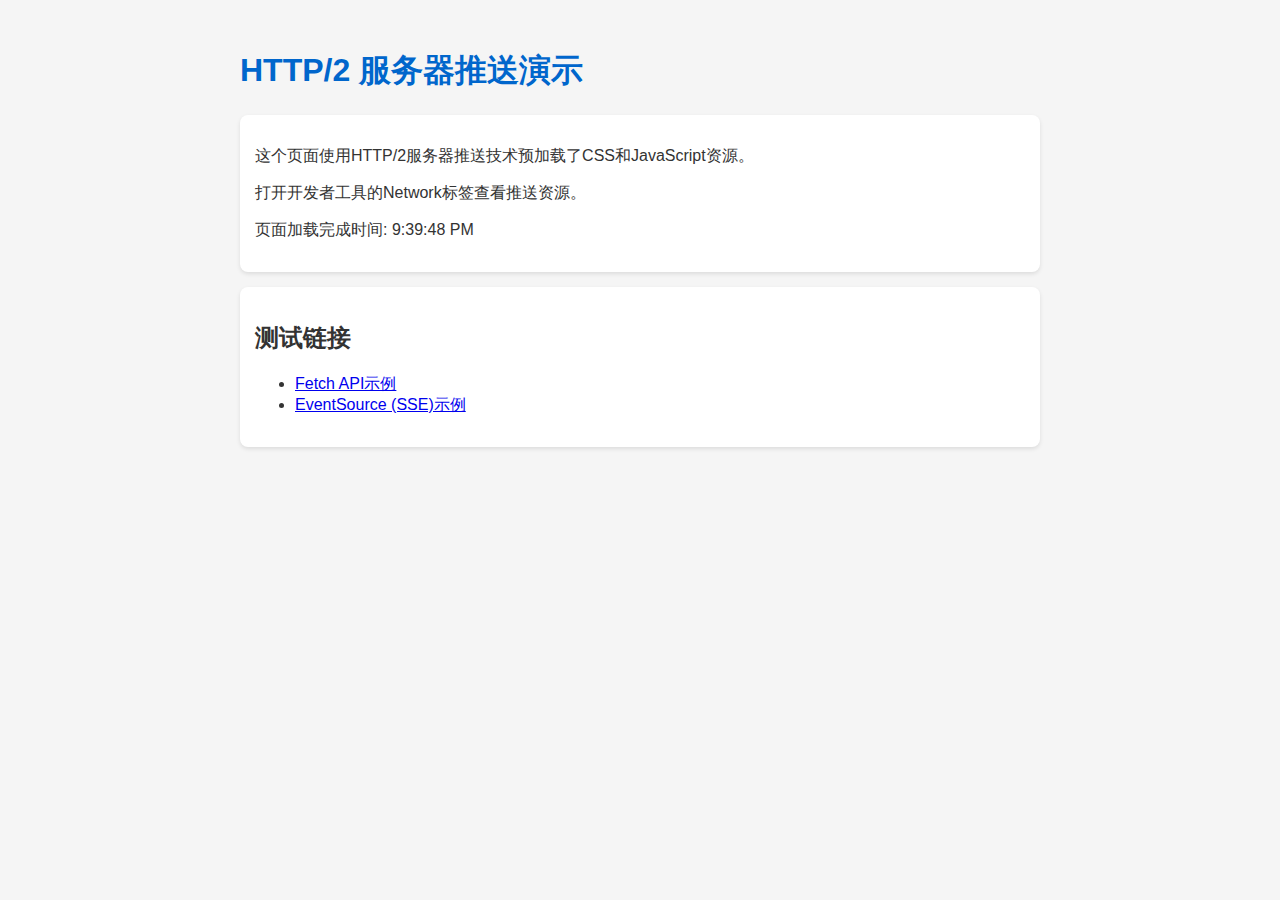
<file: static/index.html>
<!DOCTYPE html>
<html>
<head>
    <title>HTTP/2 Server Push Demo</title>
    <link rel="stylesheet" href="/static/style.css">
    <script src="/static/app.js"></script>
</head>
<body>
    <div class="container">
        <h1>HTTP/2 服务器推送演示</h1>
        <div class="card">
            <p>这个页面使用HTTP/2服务器推送技术预加载了CSS和JavaScript资源。</p>
            <p>打开开发者工具的Network标签查看推送资源。</p>
            <p id="load-time"></p>
        </div>
        <div class="card">
            <h2>测试链接</h2>
            <ul>
                <li><a href="/fetch-demo">Fetch API示例</a></li>
                <li><a href="/sse-demo">EventSource (SSE)示例</a></li>
            </ul>
        </div>
    </div>
</body>
</html>
</file>
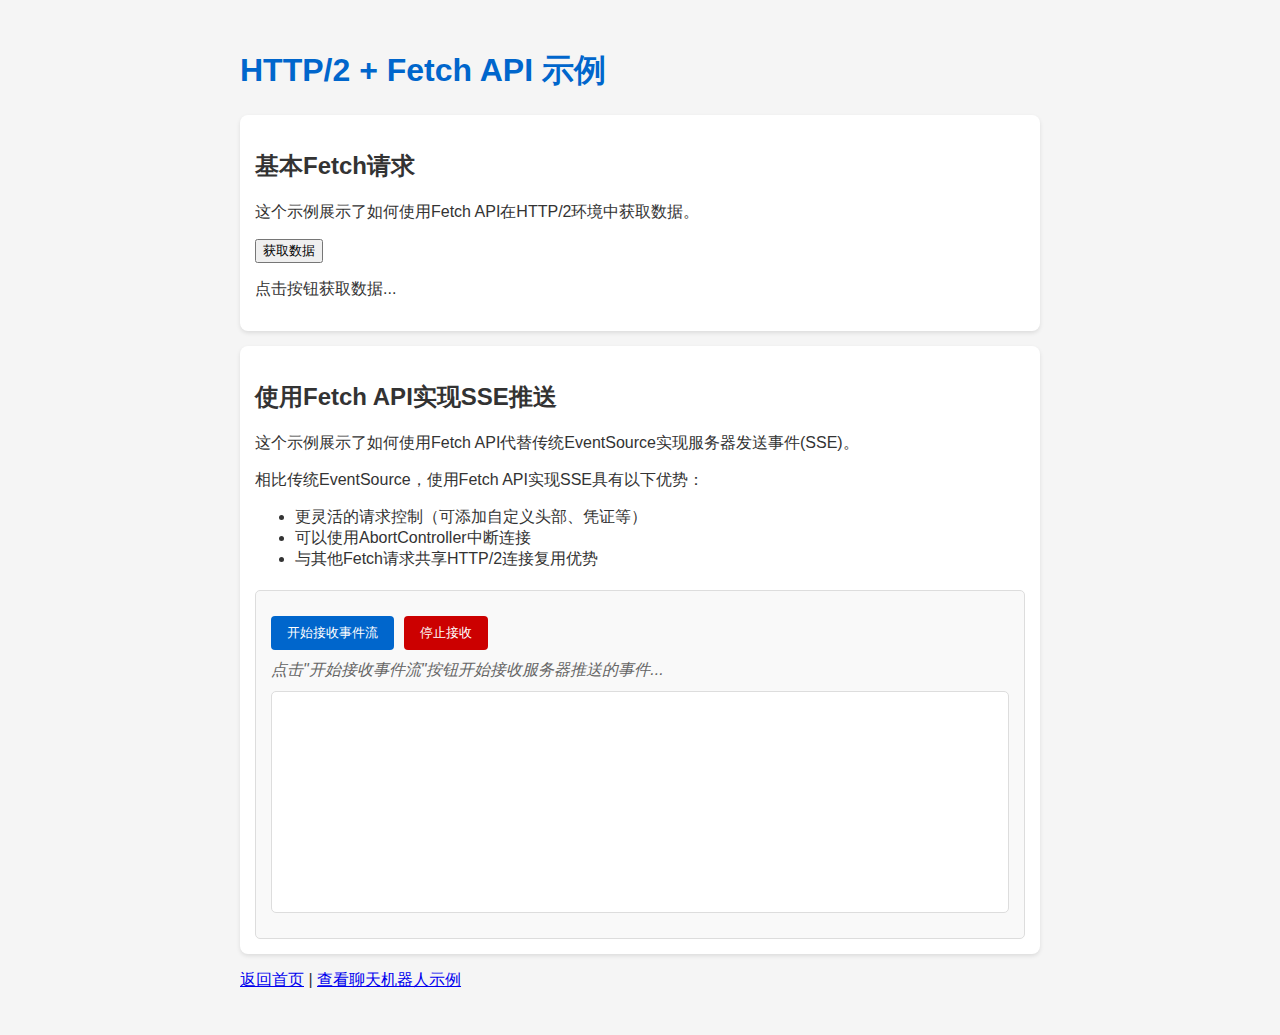
<file: static/fetch-demo.html>
<!DOCTYPE html>
<html>
<head>
    <title>Fetch API with HTTP/2</title>
    <link rel="stylesheet" href="/static/style.css">
    <style>
        .demo-container {
            margin-top: 20px;
            border: 1px solid #ddd;
            border-radius: 5px;
            padding: 15px;
            background-color: #f9f9f9;
        }
        .stream-container {
            height: 200px;
            overflow-y: auto;
            border: 1px solid #ddd;
            padding: 10px;
            margin: 10px 0;
            border-radius: 5px;
            background-color: white;
        }
        .stream-item {
            padding: 5px;
            margin-bottom: 5px;
            border-left: 3px solid #0066cc;
            background-color: #f0f8ff;
        }
        .controls {
            display: flex;
            gap: 10px;
            margin: 10px 0;
        }
        .controls button {
            padding: 8px 16px;
            background-color: #0066cc;
            color: white;
            border: none;
            border-radius: 4px;
            cursor: pointer;
        }
        .controls button:hover {
            background-color: #0055aa;
        }
        .controls button.stop {
            background-color: #cc0000;
        }
        .controls button.stop:hover {
            background-color: #aa0000;
        }
        .status {
            font-style: italic;
            color: #666;
            margin: 5px 0;
        }
    </style>
</head>
<body>
    <div class="container">
        <h1>HTTP/2 + Fetch API 示例</h1>
        
        <!-- 传统Fetch请求示例 -->
        <div class="card">
            <h2>基本Fetch请求</h2>
            <p>这个示例展示了如何使用Fetch API在HTTP/2环境中获取数据。</p>
            <button onclick="fetchData()">获取数据</button>
            <p id="status">点击按钮获取数据...</p>
            <pre id="result"></pre>
        </div>
        
        <!-- Fetch实现SSE示例 -->
        <div class="card">
            <h2>使用Fetch API实现SSE推送</h2>
            <p>这个示例展示了如何使用Fetch API代替传统EventSource实现服务器发送事件(SSE)。</p>
            <p>相比传统EventSource，使用Fetch API实现SSE具有以下优势：</p>
            <ul>
                <li>更灵活的请求控制（可添加自定义头部、凭证等）</li>
                <li>可以使用AbortController中断连接</li>
                <li>与其他Fetch请求共享HTTP/2连接复用优势</li>
            </ul>
            
            <div class="demo-container">
                <div class="controls">
                    <button onclick="startFetchSSE()">开始接收事件流</button>
                    <button onclick="stopFetchSSE()" class="stop">停止接收</button>
                </div>
                <p class="status" id="sse-status">点击"开始接收事件流"按钮开始接收服务器推送的事件...</p>
                <div class="stream-container" id="stream-container"></div>
            </div>
        </div>
        
        <p><a href="/">返回首页</a> | <a href="/fetch-sse-chatbot">查看聊天机器人示例</a></p>
    </div>

    <script>
        // 基本Fetch请求示例
        async function fetchData() {
            try {
                const response = await fetch('/api/data');
                const data = await response.json();
                document.getElementById('result').textContent = JSON.stringify(data, null, 2);
                document.getElementById('status').textContent = '数据获取成功！';
            } catch (error) {
                document.getElementById('status').textContent = `错误: ${error.message}`;
            }
        }
        
        // Fetch实现SSE的全局变量
        let controller = null;
        const streamContainer = document.getElementById('stream-container');
        const sseStatus = document.getElementById('sse-status');
        
        // 添加事件到容器
        function addStreamItem(text) {
            const item = document.createElement('div');
            item.className = 'stream-item';
            item.textContent = text;
            streamContainer.appendChild(item);
            streamContainer.scrollTop = streamContainer.scrollHeight;
        }
        
        // 使用Fetch API实现SSE
        async function startFetchSSE() {
            // 如果已经有连接，先停止
            if (controller) {
                stopFetchSSE();
            }
            
            try {
                // 创建AbortController用于控制请求
                controller = new AbortController();
                const signal = controller.signal;
                
                sseStatus.textContent = '正在连接服务器事件流...';
                
                // 发起fetch请求获取事件流
                const response = await fetch('/api/events', {
                    signal,
                    headers: {
                        'Accept': 'text/event-stream'
                    }
                });
                
                if (!response.ok) {
                    throw new Error(`HTTP错误: ${response.status}`);
                }
                
                sseStatus.textContent = '连接成功，正在接收事件...';
                
                // 获取响应体的可读流
                const reader = response.body.getReader();
                const decoder = new TextDecoder();
                let buffer = '';
                
                // 处理数据流
                while (true) {
                    const { done, value } = await reader.read();
                    if (done) break;
                    
                    // 解码并添加到缓冲区
                    buffer += decoder.decode(value, { stream: true });
                    
                    // 处理SSE格式的消息（以\n\n分隔）
                    const messages = buffer.split('\n\n');
                    buffer = messages.pop(); // 保留最后一个可能不完整的消息
                    
                    for (const message of messages) {
                        if (message.startsWith('data: ')) {
                            const data = message.substring(6); // 去掉'data: '
                            addStreamItem(data);
                        }
                    }
                }
                
                sseStatus.textContent = '事件流已结束';
                controller = null;
                
            } catch (error) {
                if (error.name === 'AbortError') {
                    sseStatus.textContent = '已停止接收事件';
                } else {
                    sseStatus.textContent = `错误: ${error.message}`;
                    console.error('SSE连接错误:', error);
                }
                controller = null;
            }
        }
        
        // 停止SSE连接
        function stopFetchSSE() {
            if (controller) {
                controller.abort();
                controller = null;
                sseStatus.textContent = '已手动停止接收事件';
            }
        }
    </script>
</body>
</html>
</file>
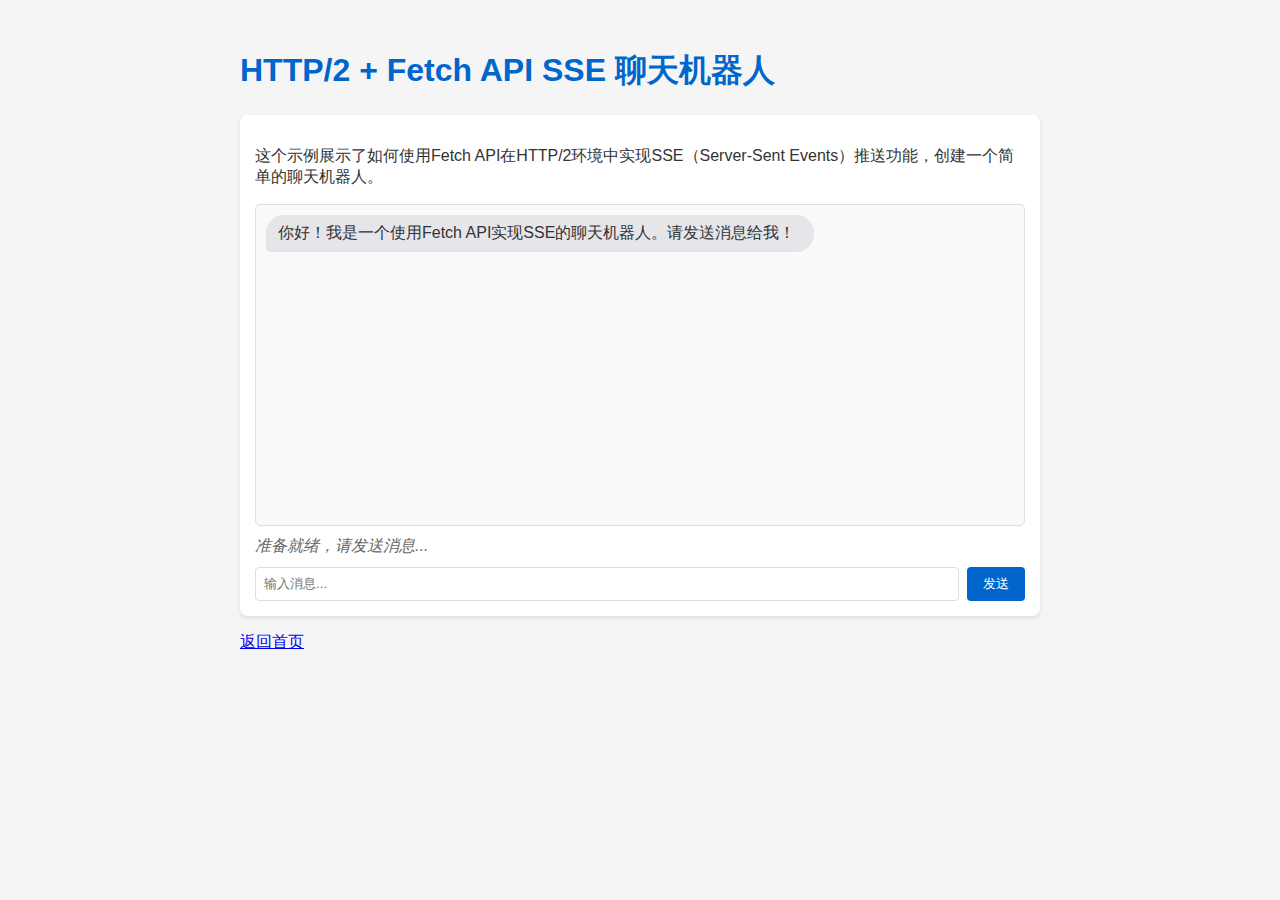
<file: static/fetch-sse-chatbot.html>
<!DOCTYPE html>
<html>
<head>
    <title>Fetch API SSE Chatbot</title>
    <link rel="stylesheet" href="/static/style.css">
    <style>
        .chat-container {
            height: 300px;
            overflow-y: auto;
            border: 1px solid #ddd;
            padding: 10px;
            margin-bottom: 10px;
            border-radius: 5px;
            background-color: #f9f9f9;
        }
        .message {
            margin-bottom: 8px;
            padding: 8px 12px;
            border-radius: 18px;
            max-width: 70%;
            word-wrap: break-word;
        }
        .user-message {
            background-color: #0084ff;
            color: white;
            margin-left: auto;
            border-bottom-right-radius: 5px;
        }
        .bot-message {
            background-color: #e5e5ea;
            color: #333;
            margin-right: auto;
            border-bottom-left-radius: 5px;
        }
        .message-input {
            display: flex;
            margin-top: 10px;
        }
        .message-input input {
            flex-grow: 1;
            padding: 8px;
            border: 1px solid #ddd;
            border-radius: 4px;
            margin-right: 8px;
        }
        .message-input button {
            padding: 8px 16px;
            background-color: #0066cc;
            color: white;
            border: none;
            border-radius: 4px;
            cursor: pointer;
        }
        .message-input button:hover {
            background-color: #0055aa;
        }
        .status {
            font-style: italic;
            color: #666;
            margin: 5px 0;
        }
    </style>
</head>
<body>
    <div class="container">
        <h1>HTTP/2 + Fetch API SSE 聊天机器人</h1>
        <div class="card">
            <p>这个示例展示了如何使用Fetch API在HTTP/2环境中实现SSE（Server-Sent Events）推送功能，创建一个简单的聊天机器人。</p>
            <div class="chat-container" id="chatContainer"></div>
            <p class="status" id="status">准备就绪，请发送消息...</p>
            <div class="message-input">
                <input type="text" id="messageInput" placeholder="输入消息..." />
                <button onclick="sendMessage()">发送</button>
            </div>
        </div>
        <p><a href="/">返回首页</a></p>
    </div>

    <script>
        // 聊天记录容器
        const chatContainer = document.getElementById('chatContainer');
        const messageInput = document.getElementById('messageInput');
        const statusElement = document.getElementById('status');
        let controller = null;
        
        // 添加消息到聊天界面
        function addMessage(text, isUser = false) {
            const messageDiv = document.createElement('div');
            messageDiv.className = `message ${isUser ? 'user-message' : 'bot-message'}`;
            messageDiv.textContent = text;
            chatContainer.appendChild(messageDiv);
            chatContainer.scrollTop = chatContainer.scrollHeight;
        }
        
        // 使用Fetch API实现SSE
        async function startSSEConnection() {
            try {
                // 如果已有连接，先中断
                if (controller) {
                    controller.abort();
                }
                
                // 创建新的AbortController用于中断连接
                controller = new AbortController();
                const signal = controller.signal;
                
                statusElement.textContent = '正在连接...';
                
                // 使用fetch获取事件流
                const response = await fetch('/api/chat-stream', {
                    signal,
                    headers: {
                        'Accept': 'text/event-stream'
                    }
                });
                
                if (!response.ok) {
                    throw new Error(`HTTP错误: ${response.status}`);
                }
                
                statusElement.textContent = '连接成功，正在接收消息...';
                
                // 获取响应的可读流
                const reader = response.body.getReader();
                const decoder = new TextDecoder();
                let buffer = '';
                
                // 处理数据流
                while (true) {
                    const { done, value } = await reader.read();
                    if (done) break;
                    
                    // 解码并添加到缓冲区
                    buffer += decoder.decode(value, { stream: true });
                    
                    // 处理SSE格式的消息
                    const messages = buffer.split('\n\n');
                    buffer = messages.pop(); // 保留最后一个可能不完整的消息
                    
                    for (const message of messages) {
                        if (message.startsWith('data: ')) {
                            const data = message.substring(6); // 去掉'data: '
                            addMessage(data, false);
                        }
                    }
                }
                
                statusElement.textContent = '连接已关闭';
            } catch (error) {
                if (error.name === 'AbortError') {
                    statusElement.textContent = '连接已中断';
                } else {
                    statusElement.textContent = `错误: ${error.message}`;
                    console.error('SSE连接错误:', error);
                    
                    // 5秒后尝试重连
                    setTimeout(() => {
                        statusElement.textContent = '尝试重新连接...';
                        startSSEConnection();
                    }, 5000);
                }
            }
        }
        
        // 发送消息
        async function sendMessage() {
            const message = messageInput.value.trim();
            if (!message) return;
            
            // 显示用户消息
            addMessage(message, true);
            messageInput.value = '';
            
            try {
                // 发送消息到服务器
                const response = await fetch('/api/chat', {
                    method: 'POST',
                    headers: {
                        'Content-Type': 'application/json'
                    },
                    body: JSON.stringify({ message })
                });
                
                if (!response.ok) {
                    throw new Error(`HTTP错误: ${response.status}`);
                }
                
                // 如果没有活跃的SSE连接，启动一个
                if (!controller) {
                    startSSEConnection();
                }
            } catch (error) {
                statusElement.textContent = `发送消息错误: ${error.message}`;
                console.error('发送消息错误:', error);
            }
        }
        
        // 监听Enter键发送消息
        messageInput.addEventListener('keypress', (e) => {
            if (e.key === 'Enter') {
                sendMessage();
            }
        });
        
        // 页面加载时添加欢迎消息
        document.addEventListener('DOMContentLoaded', () => {
            addMessage('你好！我是一个使用Fetch API实现SSE的聊天机器人。请发送消息给我！', false);
        });
    </script>
</body>
</html>
</file>
<file: static/style.css>
body { font-family: Arial; color: #333; background-color: #f5f5f5; }
.container { max-width: 800px; margin: 0 auto; padding: 20px; }
h1 { color: #0066cc; }
.card { background: white; border-radius: 8px; padding: 15px; margin: 15px 0; box-shadow: 0 2px 4px rgba(0,0,0,0.1); }
</file>
